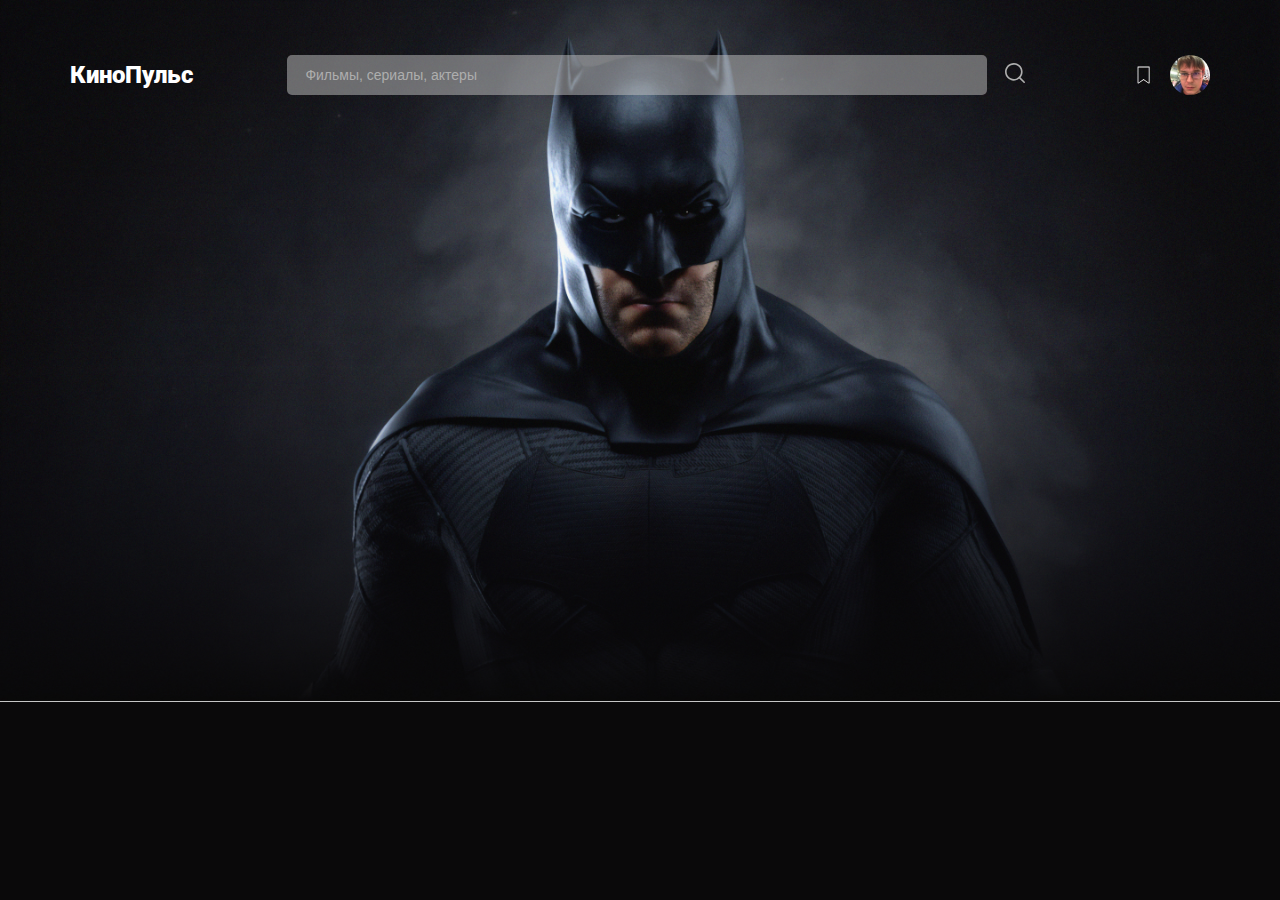
<file: index.html>
<!DOCTYPE html>
<html lang="en">
  <head>
    <meta charset="UTF-8" />
    <meta name="viewport" content="width=device-width, initial-scale=1.0" />
    <link
      href="https://fonts.googleapis.com/css?family=Roboto:400,900&display=swap&subset=cyrillic"
      rel="stylesheet"
    />
    <link rel="stylesheet" href="./css/style.css" />
    <title>Document</title>
  </head>
  <body>
    <div class="container">
      <header class="header">
        <div class="logo">КиноПульс</div>
        <form action="" class="search">
          <input
            type="search"
            class="search-input"
            placeholder="Фильмы, сериалы, актеры"
          />
          <button type="submit" class="search-button">
            <img src="image\search-icon.svg" alt="search-icon" />
          </button>
        </form>
        <div class="user">
          <img src="image\bookmark.svg" alt="bookmark" />
          <img src="image\avatar.jpg" alt="avatar" class="avatar" />
        </div>
      </header>
    </div>
    <!-- /.container -->
  </body>
</html>
</file>
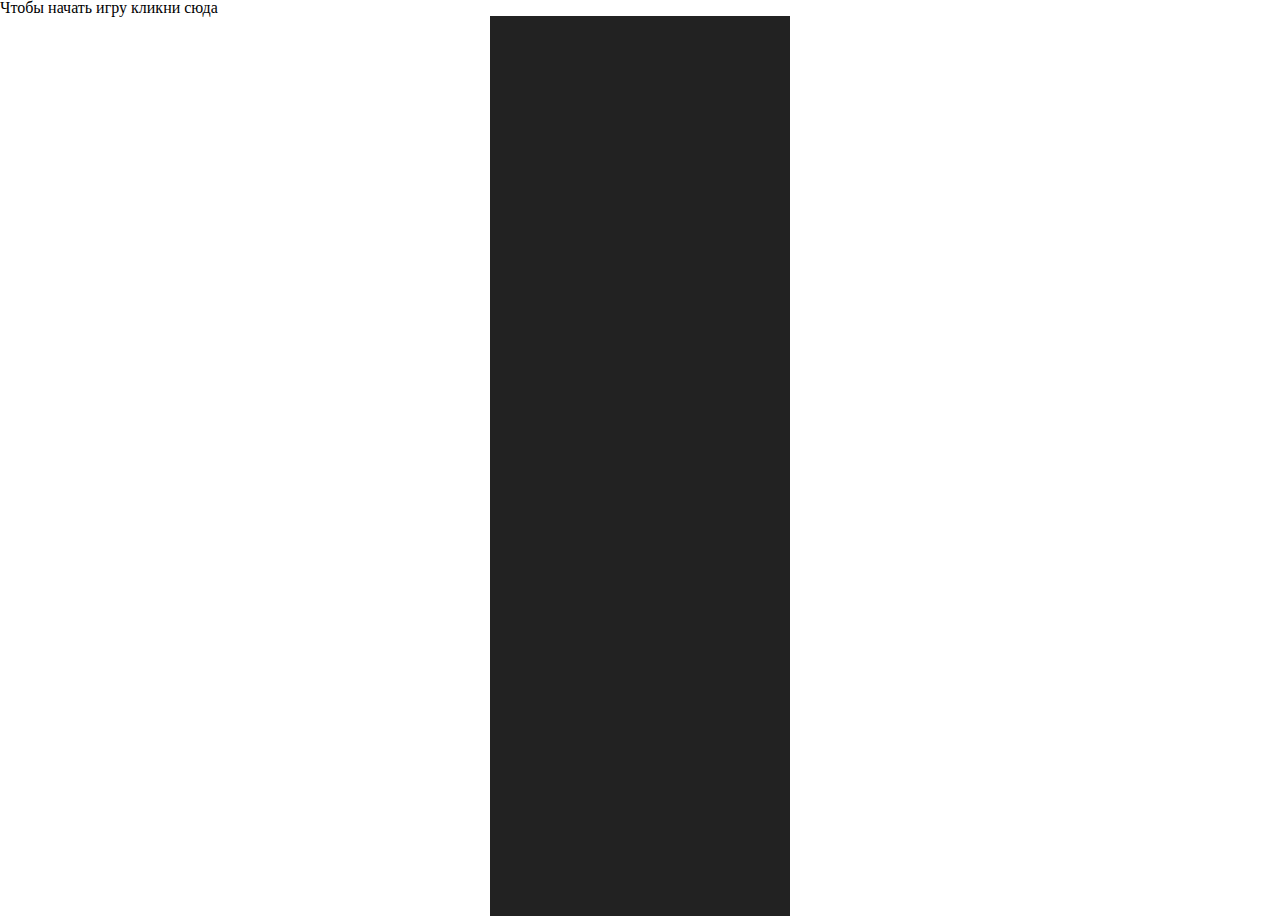
<file: Lessom__02/index.html>
<!DOCTYPE html>
<html lang="en">

<head>
  <meta charset="UTF-8">
  <meta name="viewport" content="width=device-width, initial-scale=1.0">
  <meta http-equiv="X-UA-Compatible" content="ie=edge">
  <link rel="stylesheet" href="./style.css">
  <title>GTA-Glo</title>
</head>

<body>

  <div class="score"></div>
  <div class="game">
    <div class="start">Чтобы начать игру кликни сюда</div>
    <div class="gameArea"></div>
  </div>

  <script src="./script.js"></script>
</body>

</html>
</file>
<file: css/style.css>
body {
  background-color: #0a090a;
  color: white;
  font-family: "Roboto", sans-serif;
  background-image: url("../image/main-bg.jpg");
  background-repeat: no-repeat;
  background-position: top center;
  background-size: cover;
}

.container {
  max-width: 1140px;
  margin: auto;
}

.header {
  padding-top: 45px;
  display: flex;
  align-items: center;
  justify-content: space-between;
}

.logo {
  font-style: normal;
  font-weight: 900;
  font-size: 24px;
  line-height: 28px;
}

.search {
  display: flex;
  align-items: center;
  flex: 0.8;
}

.search-input {
  background: rgba(196, 196, 196, 0.5);
  border-radius: 5px;
  padding: 12px 18px 12px 18px;
  border: none;
  color: #aeaeae;
  flex: 1;
  font-size: 14px;
  line-height: 16px;
}

::placeholder {
  /* Chrome, Firefox, Opera, Safari 10.1+ */
  color: #aeaeae;
  opacity: 1; /* Firefox */
}

:-ms-input-placeholder {
  /* Internet Explorer 10-11 */
  color: #aeaeae;
}

::-ms-input-placeholder {
  /* Microsoft Edge */
  color: #aeaeae;
}

.search-button {
  background-color: transparent;
  border: none;
  padding: 10px 18px;
}

.user {
  display: flex;
  align-items: center;
}

.avatar {
  margin-left: 20px;
  width: 40px;
  height: 40px;
  border-radius: 50%;
  object-fit: cover;
}
</file>
<file: Lessom__02/style.css>
html, body, div, span, applet, object, iframe,
h1, h2, h3, h4, h5, h6, p, blockquote, pre,
a, abbr, acronym, address, big, cite, code,
del, dfn, em, img, ins, kbd, q, s, samp,
small, strike, strong, sub, sup, tt, var,
b, u, i, center,
dl, dt, dd, ol, ul, li,
fieldset, form, label, legend,
table, caption, tbody, tfoot, thead, tr, th, td,
article, aside, canvas, details, embed, 
figure, figcaption, footer, header, hgroup, 
menu, nav, output, ruby, section, summary,
time, mark, audio, video {
	margin: 0;
	padding: 0;
	border: 0;
	font-size: 100%;
	font: inherit;
	vertical-align: baseline;
}

article, aside, details, figcaption, figure, 
footer, header, hgroup, menu, nav, section {
	display: block;
}

body {
	line-height: 1;
}

ol, ul {
	list-style: none;
}

blockquote, q {
	quotes: none;
}

blockquote:before, blockquote:after,
q:before, q:after {
	content: '';
	content: none;
}

table {
	border-collapse: collapse;
	border-spacing: 0;
}

.hide {
    display: none;
}

.car, .enemy {
    width: 50px;
    height: 100px;
    background: transparent url('./image/player.png') center / cover no-repeat;
    position: absolute;
    left: 125px;
    bottom: 10px;
}

.gameArea {
    width: 300px;
    height: 100vh;
    position: relative;
    margin: auto;
    background: #222;
    overflow: hidden;
}

.line {
    position: absolute;
    width: 10px;
    height: 50px;
    background: #fff;
    left: 145px;
}
</file>
